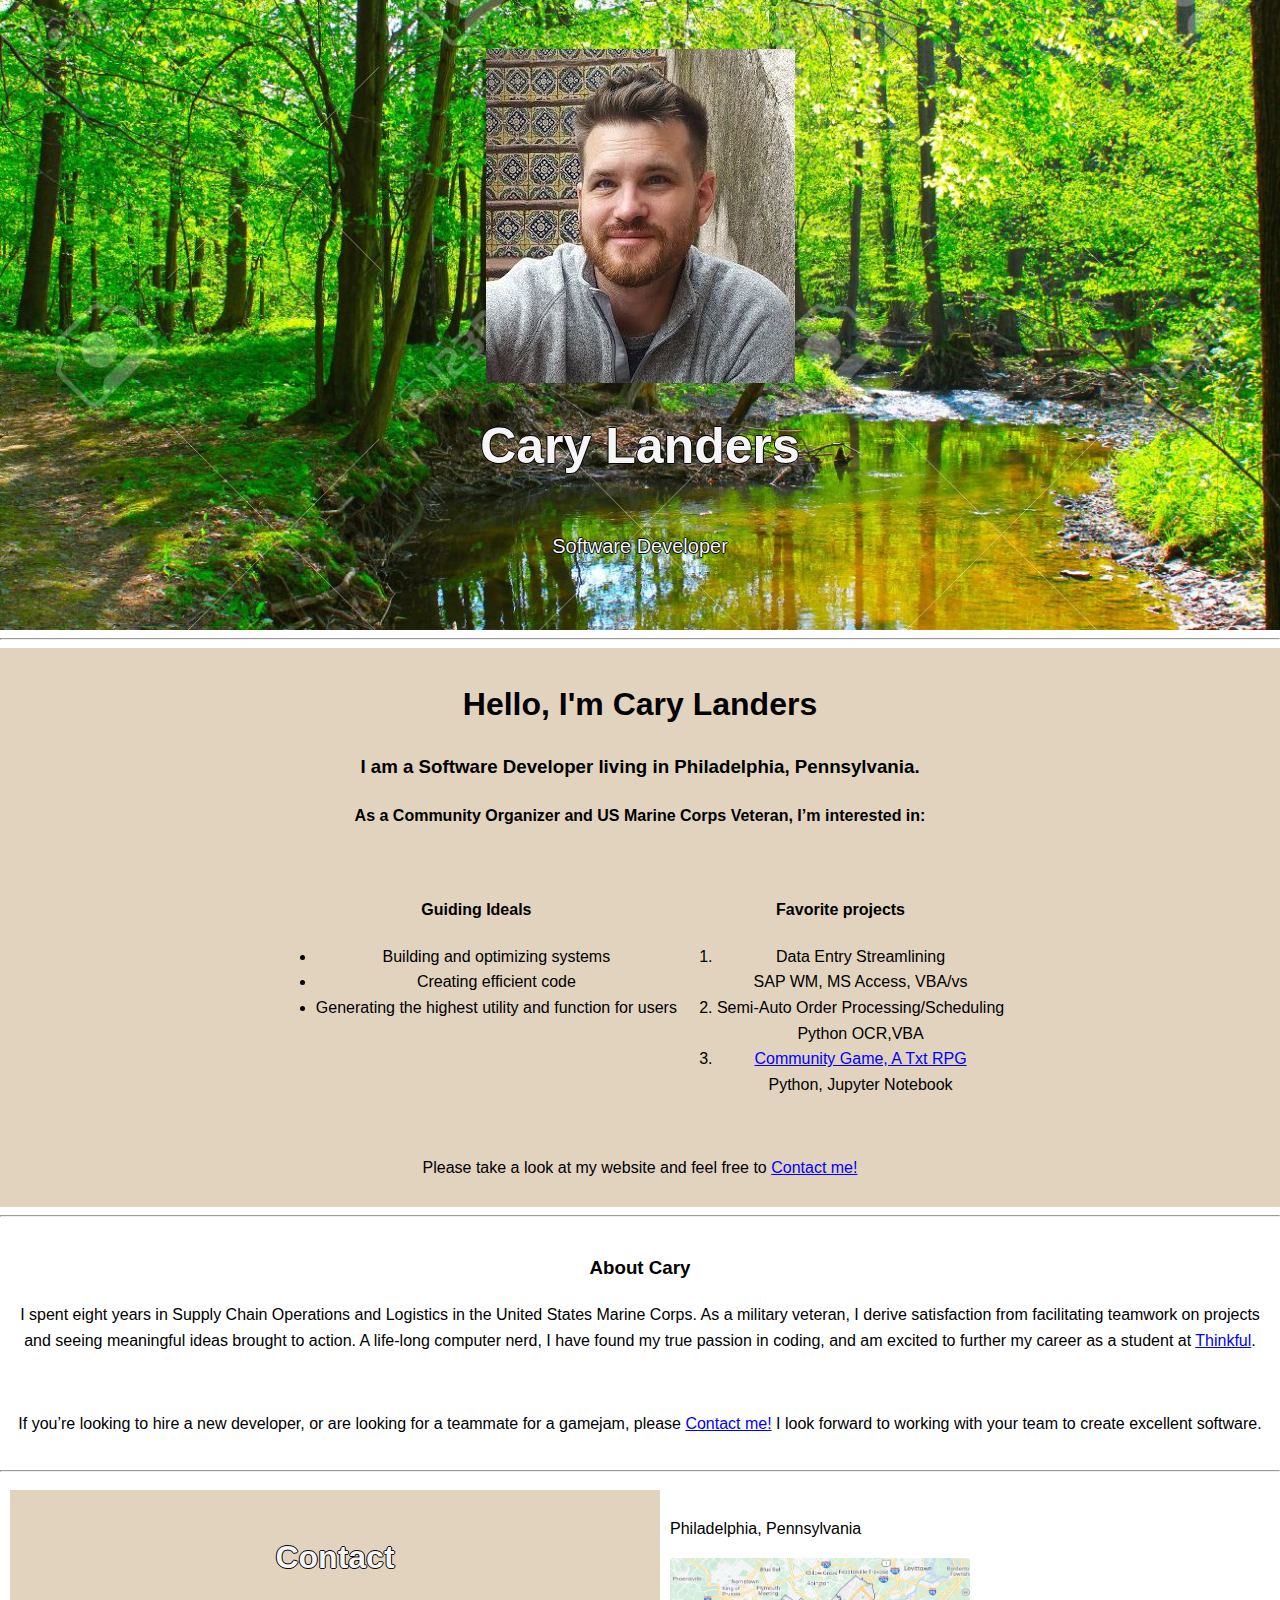
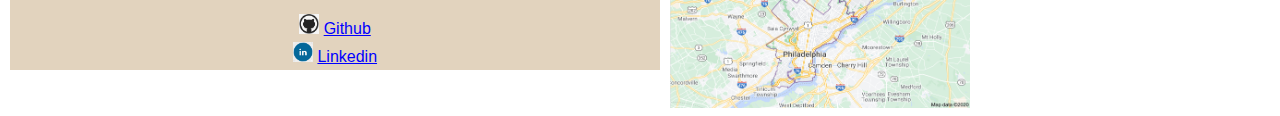
<file: index.html>
<!DOCTYPE html>
<html lang="en">
  <head>
    <meta charset="UTF-8" />
    <meta name="viewport" content="width=device-width, initial-scale=1.0" />
    <link rel="stylesheet" href="style.css" />
    <title>Cary Landers</title>
  </head>
  <body>
    <header id="landing">
      <img class="profpic" src="images/profile.png" alt="" />
      <h1>Cary Landers</h1>
      <p>Software Developer</p>
      <!-- <a href="#section-info" class="button">Contact me</a> -->
    </header>

    <hr />


    <section id="section-info">
      <h1>Hello, I'm Cary Landers</h1>
      <h3>I am a Software Developer living in Philadelphia, Pennsylvania.</h3>
      <h4>
        As a Community Organizer and US Marine Corps Veteran, I’m interested
        in:
        <br/><br/>
      </h4>

      <section class="list-container">
        <div class="list">
          <h4>Guiding Ideals</h4>
          <ul>
            <li>Building and optimizing systems</li>
            <li>Creating efficient code</li>
            <li>Generating the highest utility and function for users</li>
          </ul>
        </div>

        <div class="list">
          <h4>Favorite projects</h4>

          <ol>
            <li>Data Entry Streamlining<br> SAP WM, MS Access, VBA/vs </li>
            <li>Semi-Auto Order Processing/Scheduling <br> Python OCR,VBA</li>
            <li><a href="https://github.com/FurSofa/Community-Game-6.00.1x" class="link">Community Game, A Txt RPG</a> <br> Python, Jupyter Notebook</li>
          </ol>
        </div>
      </section>
      <p>
        <br />Please take a look at my website and feel free to
        <a href="#section-c">Contact me!</a>
      </p>
    </section>
    <hr />
    <section id="section-about">
      <h3>About Cary</h3>
      <p>
        I spent eight years in Supply Chain Operations and Logistics in the
        United States Marine Corps. As a military veteran, I derive satisfaction
        from facilitating teamwork on projects and seeing meaningful ideas
        brought to action. A life-long computer nerd, I have found my true
        passion in coding, and am excited to further my career as a student at
        <a href="https://www.thinkful.com/" class="link">Thinkful</a>.
      </p>
      <br />
      <p>
        If you’re looking to hire a new developer, or are looking for a teammate
        for a gamejam, please <a href="#section-c">Contact me!</a> I look
        forward to working with your team to create excellent software.
      </p>
    </section>
    <hr />

    <section id="section-c">
      <div class="box-1">
        <h1>Contact</h1>

        <img
          src="images/projects/github-icon.jpg"
          alt=""
          style="width: 20px; height: 20px"
        />
        <a href="https://github.com/FurSofa" class="link">Github</a>
        <br />
        <img
          src="images/projects/linkedin-icon.jpg"
          alt=""
          style="width: 20px; height: 20px"
        />
        <a href="https://www.linkedin.com/in/cary-landers/" class="link"
          >Linkedin</a
        >
      </div>

      <div class="box-2">
        <p>Philadelphia, Pennsylvania</p>
        <img
          src="images/projects/mapofphilly.png"
          alt="Map of Philadelphia,Pennsylvania"
          style="width: 300px; height: 150px"
        />
      </div>
    </section>
  </body>
</html>
</file>
<file: style.css>
/* *{
    margin: 0%;
    padding: 0%;
} */

body {
    margin: 0;
    font-family: Arial, Helvetica, sans-serif;
    font-size: 17;
    color: #000000;
    line-height: 1.6;
}
#landing{
    /* How can i make the background a variable? */
    background: url('images/seasons/spring.jpg');
    background-size: cover;
    background-position: center;
    display: flex;
    flex-direction: column;
    justify-content: center;
    align-items: center;
    text-align: center;
    padding: 0 20px;
    height: 70vh;
}

#landing h1{
    font-size: 50px;
    line-height: 1.2;
    color: whitesmoke;
    /* found this gem on stack overflow, Yay! This is required for white letters on color background*/
    text-shadow: 1px 0 0 #000, 0 -1px 0 #000, 0 1px 0 #000, -1px 0 0 #000;
    }

#landing p{
    font-size: 20px;
    color: whitesmoke;
    text-shadow: 1px 0 0 #000, 0 -1px 0 #000, 0 1px 0 #000, -1px 0 0 #000;
}

#landing .button{
    font-size: 18px;
    text-decoration: none;
    color: #926239;
    border:#926239 1px solid;
    padding: 5px 10px;
    background-color: #f4f4f4;
    border-radius: 10px;
}
#landing .button:hover{
    background-color: rgb(0, 223, 223);
    color: black;
}
/* ============================================================= */

#section-info{
    padding: 20px;
    background-color: #E2D3BE;
    color: #000000;
    text-align: center;
    /* justify-content: center; */
   
    padding: 10px;
}
.list-container{
    display: flex;
    flex-direction: row;
    justify-self:  center;
}

#section_info .list{
    /* display:list-item; */
    justify-content: left;
     list-style-position: inside;
}

/* ============================================================= */

#section-about{
    padding: 20px;
    color: #000;
    text-align: center;
    padding: 10px;
}
/* ============================================================= */

#section-c{
    display: flex;
    height: 20vh;
    padding: 10px;
}

#section-c div{
    padding: 10px;

}
#section-c h1{
    text-align: center;
    padding: 10px;
    text-shadow: 1px 0 0 #000, 0 -1px 0 #000, 0 1px 0 #000, -1px 0 0 #000;
}
#section-c h2{
    color:white;
    padding: 20px;
    text-shadow: 1px 0 0 #000, 0 -1px 0 #000, 0 1px 0 #000, -1px 0 0 #000;
    width: 50%;
    align-items: center;
    text-align: center;
}

#section-c .box-1{
    background-color:#E2D3BE;
    color: whitesmoke;
    width: 50%;
    align-items: center;
    text-align: center;
}
/* ============================================================= */


a:link {
    color: blue;
  }
  
  a:visited {
    color: green;
  }
  
  a:hover {
    color: hotpink;
  }
  
  a:active {
    color: blue;
  }
</file>
